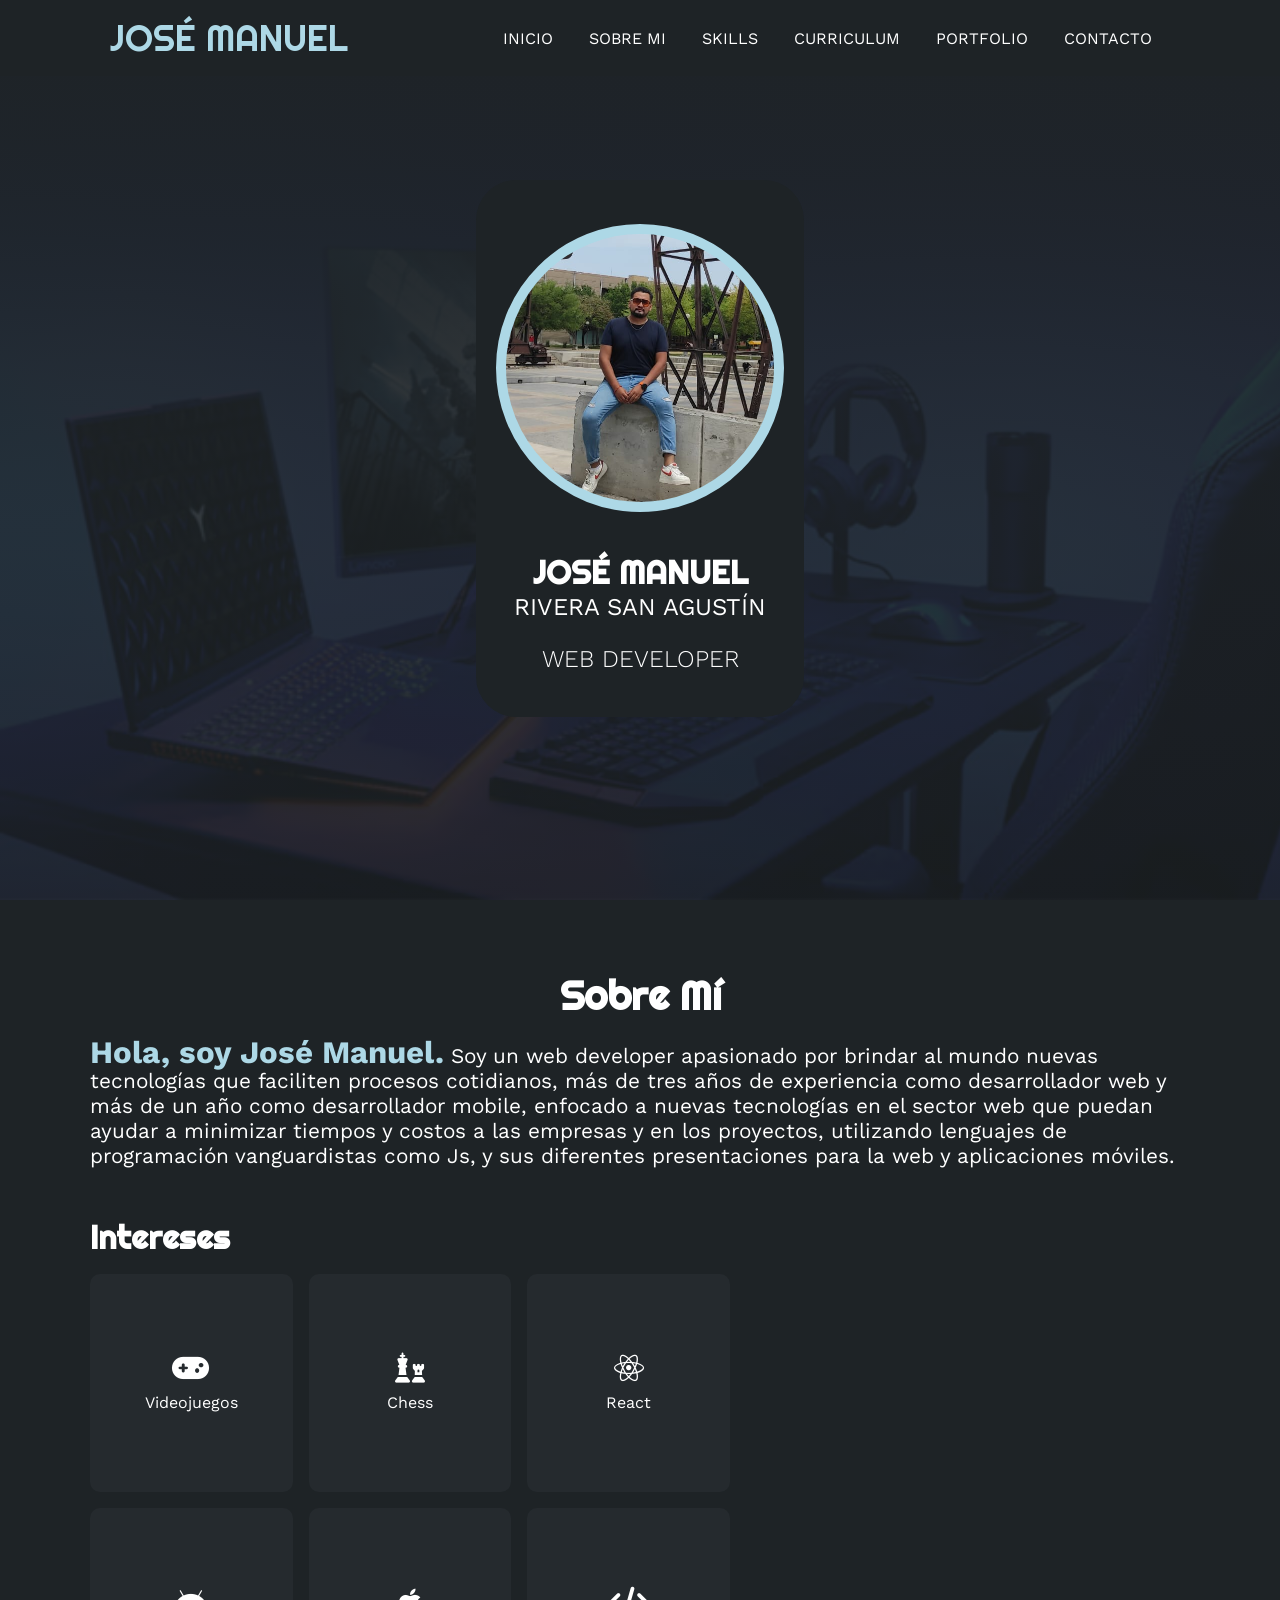
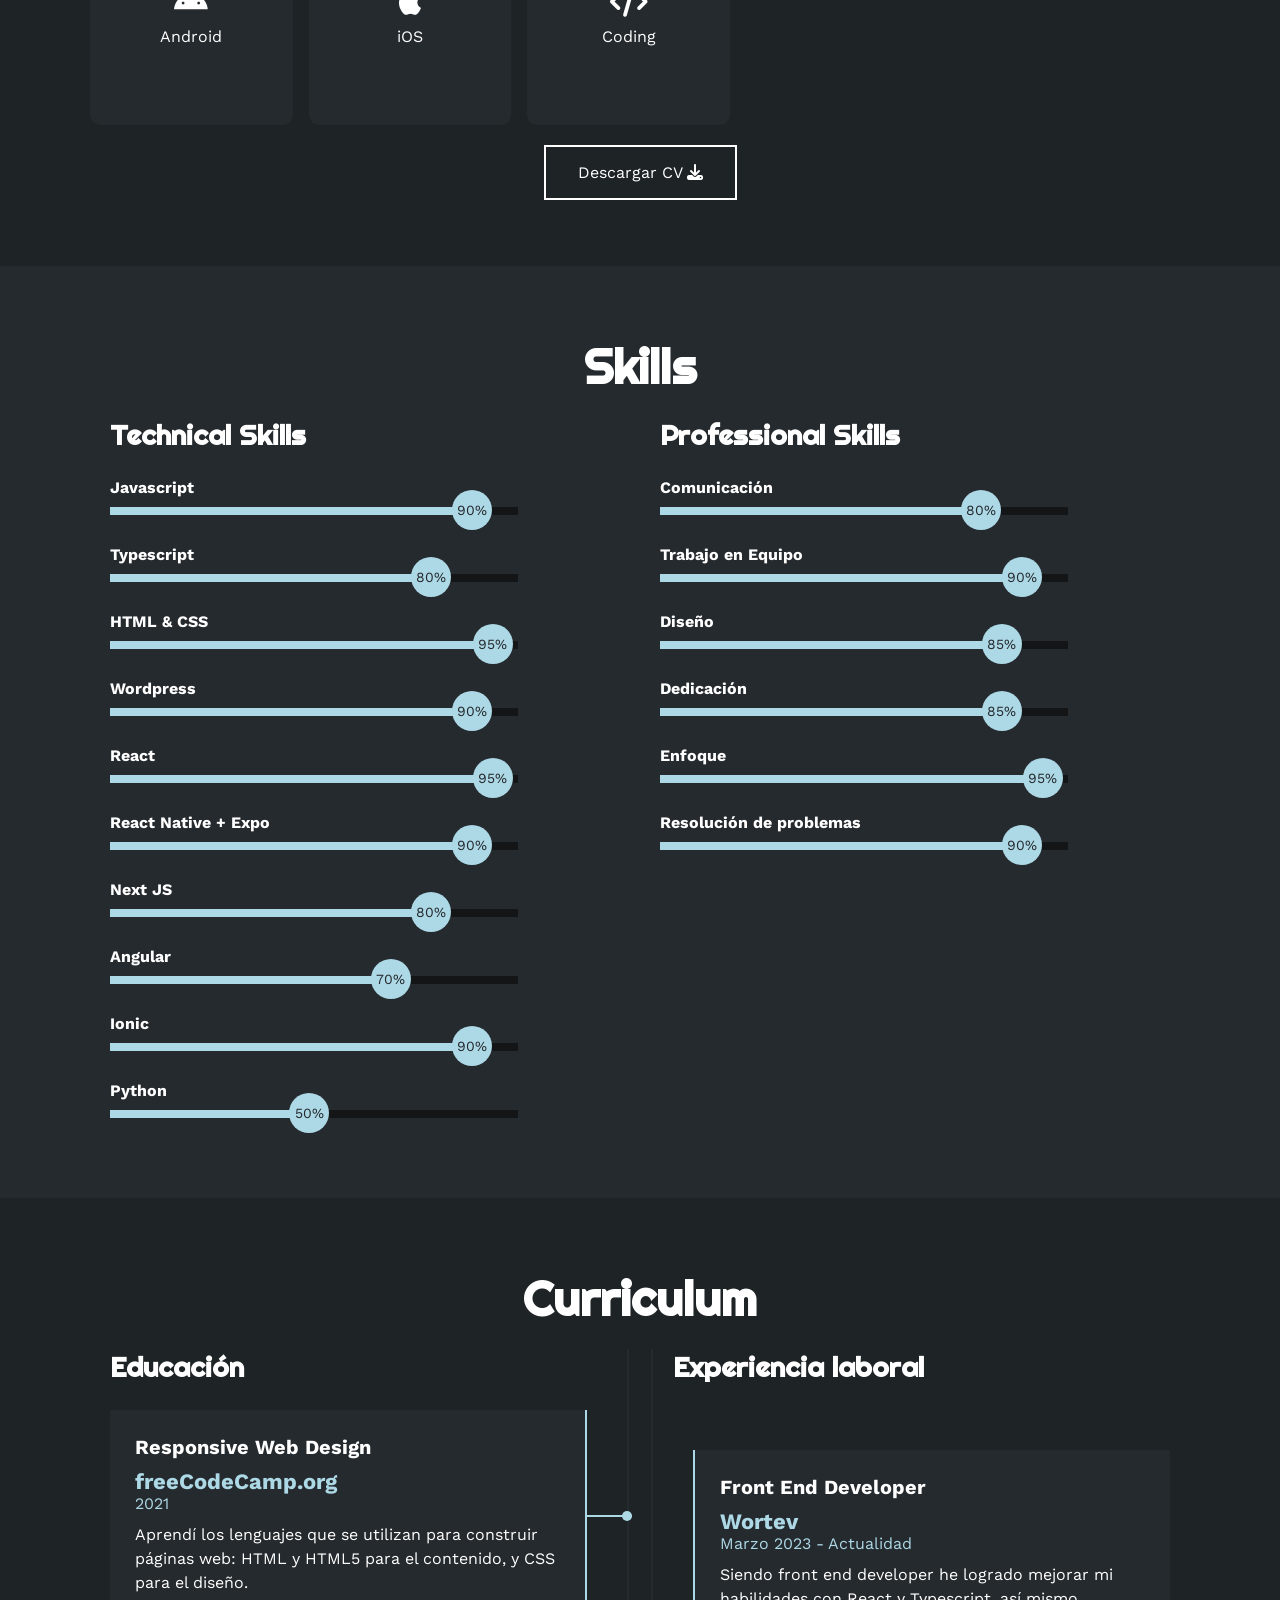
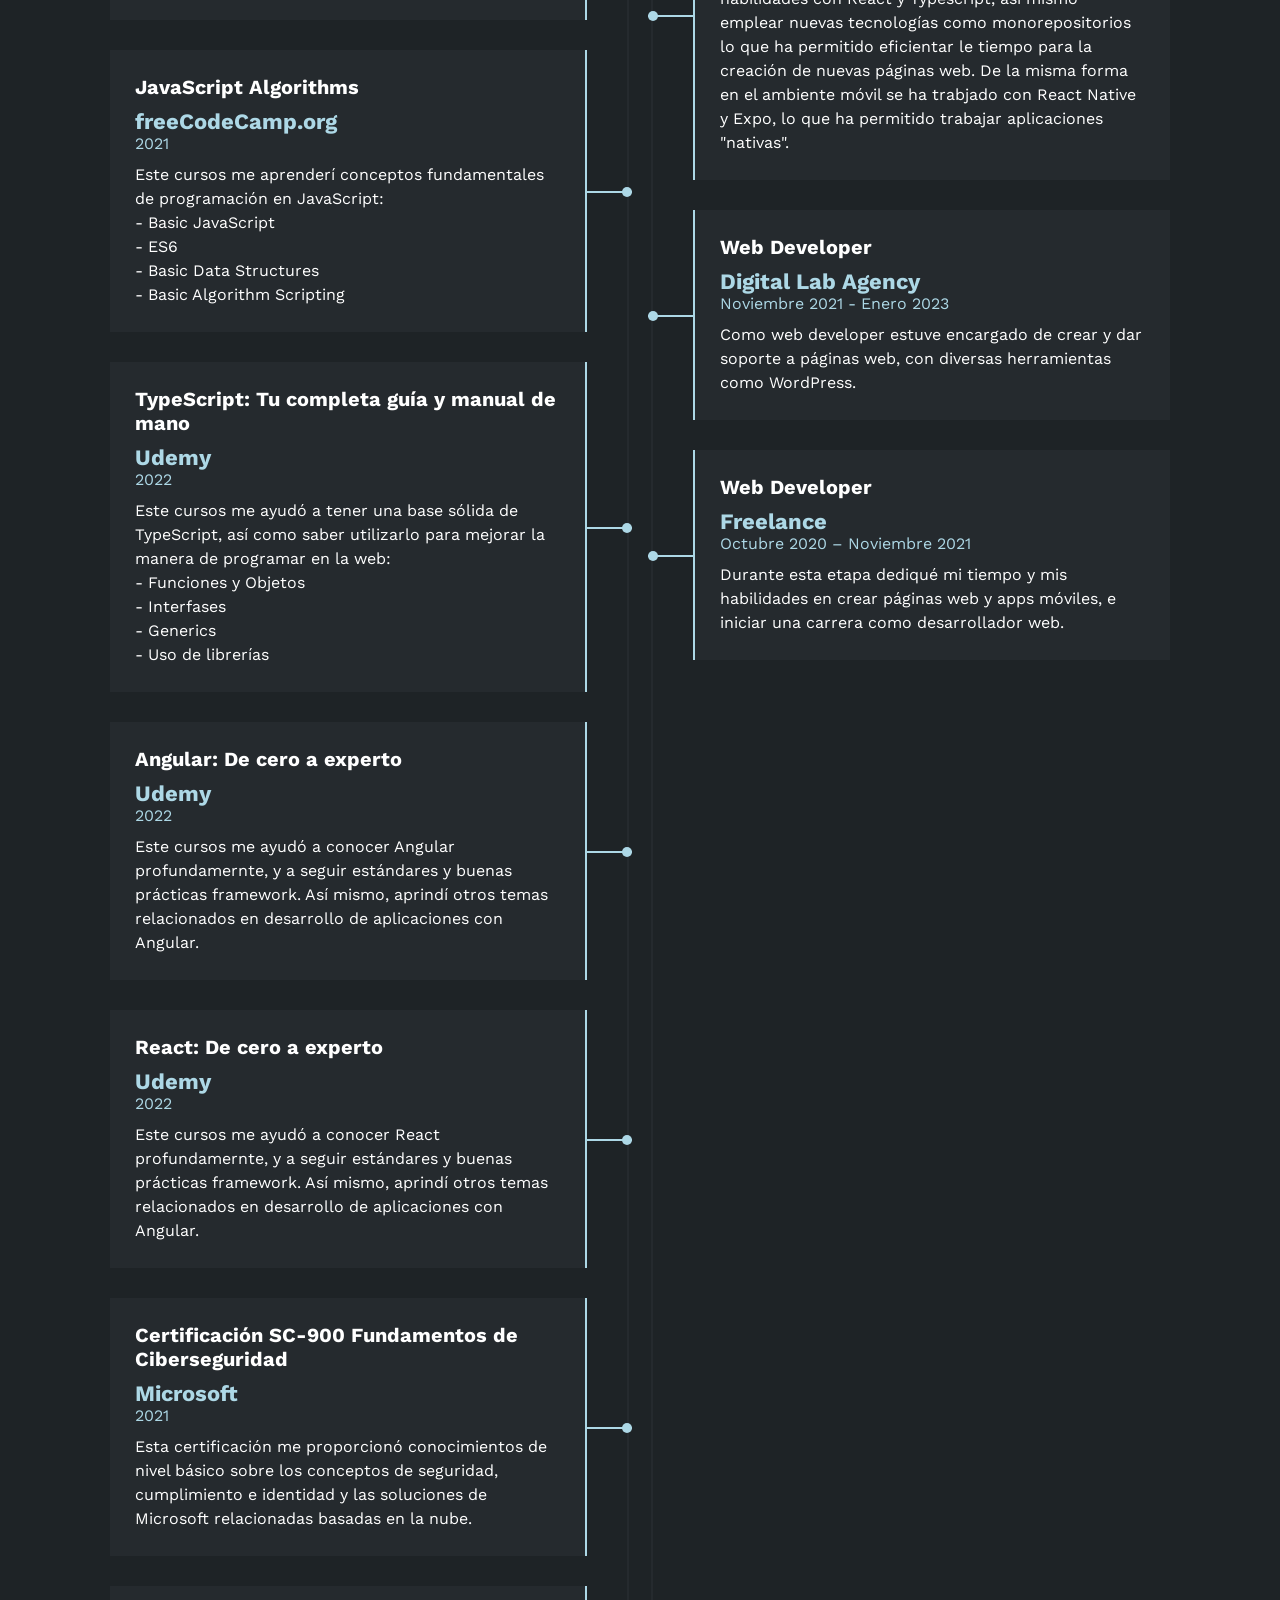
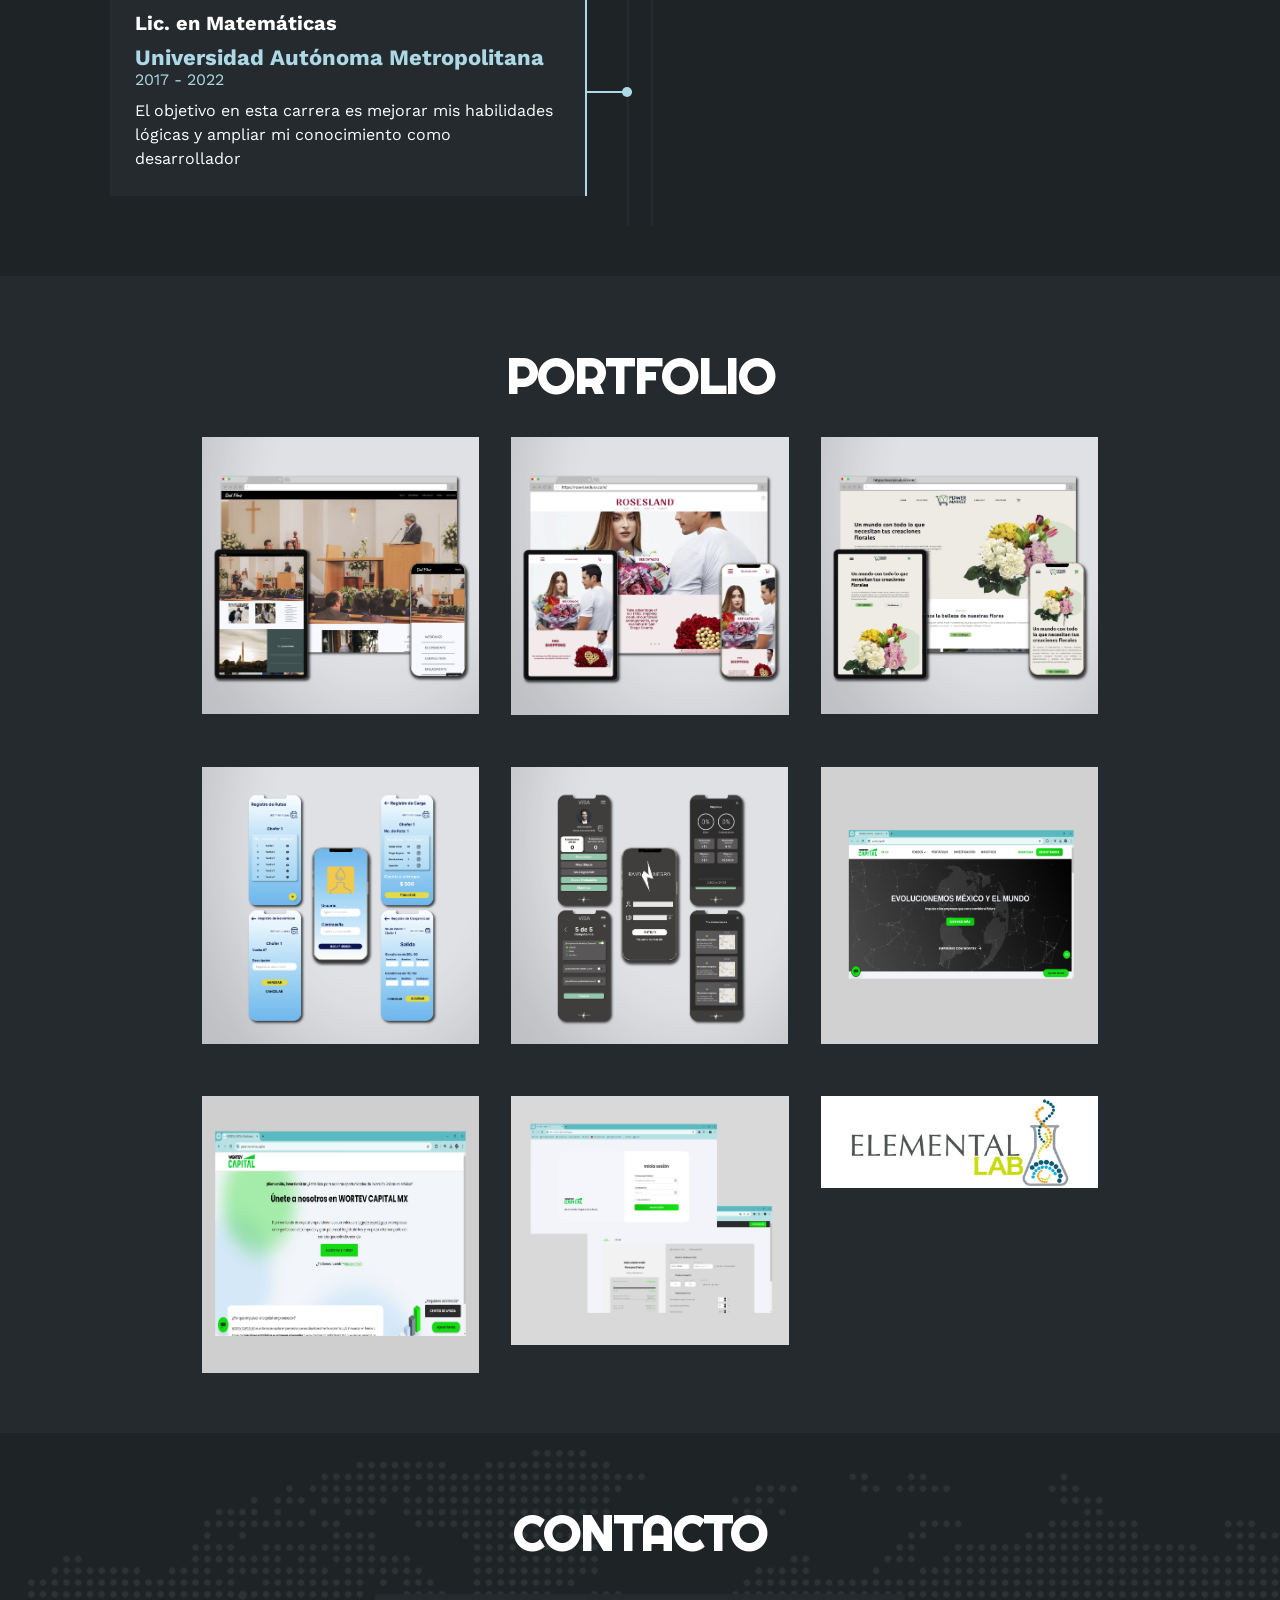
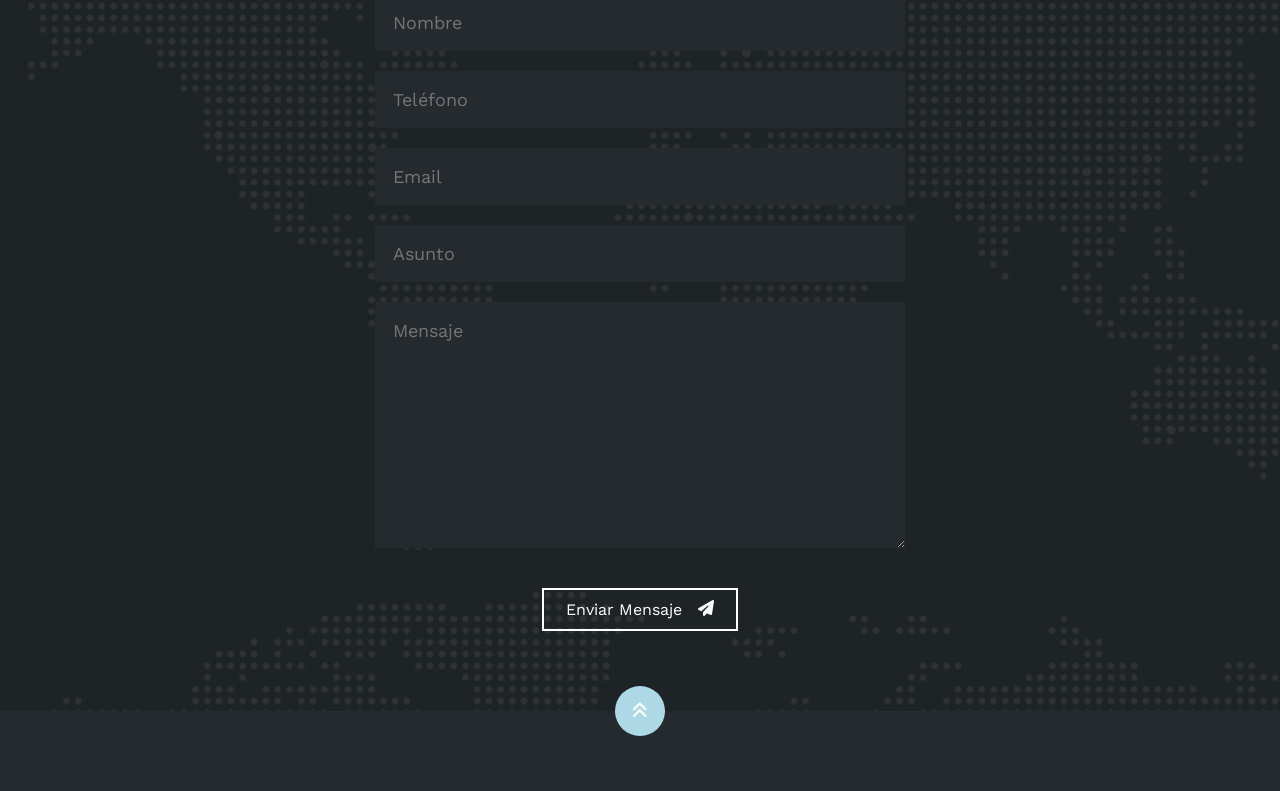
<file: index.html>
<!DOCTYPE html>
<html lang="es">
<head>
    <meta charset="UTF-8">
    <meta http-equiv="X-UA-Compatible" content="IE=edge">
    <meta name="viewport" content="width=device-width, initial-scale=1.0">
    <link rel="stylesheet" href="https://cdnjs.cloudflare.com/ajax/libs/font-awesome/6.1.2/css/all.min.css" integrity="sha512-1sCRPdkRXhBV2PBLUdRb4tMg1w2YPf37qatUFeS7zlBy7jJI8Lf4VHwWfZZfpXtYSLy85pkm9GaYVYMfw5BC1A==" crossorigin="anonymous" referrerpolicy="no-referrer" />
    <title>Portfolio</title>
    <link rel="shortcut icon" href="img/desarrollador-de-software.ico">
    <link rel="stylesheet" href="estilo.css">
</head>
<body>
    <!-- MENU ENCABEZADO -->
    <div class="contenedor-header">
        <header>
            <div class="logo">
                <a href="#">JOSÉ MANUEL</a>
            </div>
            <nav id="nav">
                <ul>
                    <li><a href="#inicio" onclick="seleccionar()">INICIO</a></li>
                    <li><a href="#sobremi" onclick="seleccionar()">SOBRE MI</a></li>
                    <li><a href="#skills" onclick="seleccionar()">SKILLS</a></li>
                    <li><a href="#curriculum" onclick="seleccionar()">CURRICULUM</a></li>
                    <li><a href="#portfolio" onclick="seleccionar()">PORTFOLIO</a></li>
                    <li><a href="#contacto" onclick="seleccionar()">CONTACTO</a></li>
                </ul>
            </nav>
            <div class="nav-responsive" onclick="mostrarOcultarMenu()">
                <i class="fa-solid fa-bars"></i>
            </div>
        </header>
    </div>

    <!-- SECCION INICIO -->
    <section id="inicio" class="inicio">
        <div class="contenido-banner">
            <div class="contenedor-img"></div>
            <h1>JOSÉ MANUEL</h1>
            <h2>RIVERA SAN AGUSTÍN</h2>
            <div class="cargo">
                <h3>WEB DEVELOPER</h3>
            </div>
        </div>
    </section>

    <!-- SECCION SOBRE MI -->
    <section id="sobremi" class="sobremi">
        <div class="contenido-seccion">
            <h2>Sobre Mí</h2>
            <p><span>Hola, soy José Manuel.</span> Soy un web developer apasionado por brindar al mundo nuevas tecnologías que faciliten procesos cotidianos, más de tres años de experiencia como desarrollador web y más de un año como desarrollador mobile, enfocado a nuevas tecnologías en el sector web que puedan ayudar a minimizar tiempos y costos a las empresas y en los proyectos, utilizando lenguajes de programación vanguardistas como Js, y sus diferentes presentaciones para la web y aplicaciones móviles.</p>

            <div class="fila filaresp">
                <!-- datos personales -->
                <!--
                <div class="col datos-personales">
                    <h3>Datos Personales</h3>
                    <ul>
                        <li>
                            <strong>Teléfono:</strong>
                            56 5855 1745
                        </li>
                        <li>
                            <strong>Email:</strong>
                            joserivera.sa@outlook.com
                        </li>
                        <li>
                            <strong>Ubicación:</strong>
                            Ciudad de México
                        </li>
                    </ul>
                </div> -->
     
                <!-- intereses -->
                <div class="col">
                    <h3>Intereses</h3>
                    <div class="contenedor-intereses">
                        <div class="interes juegos">
                            <i class="fa-solid fa-gamepad"></i>
                            <span>Videojuegos</span>
                        </div>
                        <div class="interes musica">
                            <i class="fa-solid fa-chess"></i>
                            <span>Chess</span>
                        </div>
                        <div class="interes viajes">
                            <i class="fa-brands fa-react"></i>
                            <span>React</span>
                        </div>
                        <div class="interes android">
                            <i class="fa-brands fa-android"></i>
                            <span>Android</span>
                        </div>
                        <div class="interes deporte">
                            <i class="fa-brands fa-apple"></i>
                            <span>iOS</span>
                        </div>
                        <div class="interes ciencia">
                            <i class="fa-solid fa-code"></i>
                            <span>Coding</span>
                        </div>
                        </div>                        
                    </div>
                </div>
            </div>
            <a target="_blank" href="download/CVJoséManuelRiveraSanAgustín.WebDeveloper.pdf" download="CV José Manuel Rivera San Agustín.pdf">
                Descargar CV <i class="fa-solid fa-download"></i>
                <span class="overlay"></span>
            </a>
        </div>
    </section>

    <!-- SECCION SKILLS -->
    <section class="skills" id="skills">
        <div class="contenido-seccion">
            <h2>Skills</h2>
            <div class="fila">
                <!-- Technical Skill -->
                <div class="col">
                    <h3>Technical Skills</h3>
                    <div class="skill">
                        <span>Javascript</span>
                        <div class="barra-skill">
                            <div class="progreso">
                                <span>90%</span>
                            </div>
                        </div>
                    </div>
                    <div class="skill">
                        <span>Typescript</span>
                        <div class="barra-skill">
                            <div class="progreso">
                                <span>80%</span>
                            </div>
                        </div>
                    </div>
                    <div class="skill">
                        <span>HTML & CSS</span>
                        <div class="barra-skill">
                            <div class="progreso">
                                <span>95%</span>
                            </div>
                        </div>
                    </div>
                    <div class="skill">
                        <span>Wordpress</span>
                        <div class="barra-skill">
                            <div class="progreso">
                                <span>90%</span>
                            </div>
                        </div>
                    </div>
                    <div class="skill">
                        <span>React</span>
                        <div class="barra-skill">
                            <div class="progreso">
                                <span>95%</span>
                            </div>
                        </div>
                    </div>
                    <div class="skill">
                        <span>React Native + Expo</span>
                        <div class="barra-skill">
                            <div class="progreso">
                                <span>90%</span>
                            </div>
                        </div>
                    </div>
                    <div class="skill">
                        <span>Next JS</span>
                        <div class="barra-skill">
                            <div class="progreso">
                                <span>80%</span>
                            </div>
                        </div>
                    </div>
                    <div class="skill">
                        <span>Angular</span>
                        <div class="barra-skill">
                            <div class="progreso">
                                <span>70%</span>
                            </div>
                        </div>
                    </div>
                    <div class="skill">
                        <span>Ionic</span>
                        <div class="barra-skill">
                            <div class="progreso">
                                <span>90%</span>
                            </div>
                        </div>
                    </div>
                    <div class="skill">
                        <span>Python</span>
                        <div class="barra-skill">
                            <div class="progreso">
                                <span>50%</span>
                            </div>
                        </div>
                    </div>
                </div>
                <!-- Professional Skills -->
                <div class="col">
                    <h3>Professional Skills</h3>
                    <div class="skill">
                        <span>Comunicación</span>
                        <div class="barra-skill">
                            <div class="progreso">
                                <span>80%</span>
                            </div>
                        </div>
                    </div>
                    <div class="skill">
                        <span>Trabajo en Equipo</span>
                        <div class="barra-skill">
                            <div class="progreso">
                                <span>90%</span>
                            </div>
                        </div>
                    </div>
                    <div class="skill">
                        <span>Diseño</span>
                        <div class="barra-skill">
                            <div class="progreso">
                                <span>85%</span>
                            </div>
                        </div>
                    </div>
                    <div class="skill">
                        <span>Dedicación</span>
                        <div class="barra-skill">
                            <div class="progreso">
                                <span>85%</span>
                            </div>
                        </div>
                    </div>
                    <div class="skill">
                        <span>Enfoque</span>
                        <div class="barra-skill">
                            <div class="progreso">
                                <span>95%</span>
                            </div>
                        </div>
                    </div>
                    <div class="skill">
                        <span>Resolución de problemas</span>
                        <div class="barra-skill">
                            <div class="progreso">
                                <span>90%</span>
                            </div>
                        </div>
                    </div>
                </div>
            </div>
        </div>
    </section>

    <!-- SECCION CURRICULUM -->
    <section id="curriculum" class="curriculum">
        <div class="contenido-seccion">
            <h2>Curriculum</h2>
            <div class="fila">
                <div class="col izquierda">
                    <h3>Educación</h3>
                    <div class="item izq">
                        <h4>Responsive Web Design</h4>
                        <span class="casa">freeCodeCamp.org</span>
                        <span class="fecha">2021</span>
                        <p> Aprendí los lenguajes que se utilizan para construir páginas web: HTML y HTML5 para el contenido, y CSS para el diseño.</p>
                        <div class="conectori">
                            <div class="circuloi"></div>
                        </div>
                    </div>
                    <div class="item izq">
                        <h4>JavaScript Algorithms</h4>
                        <span class="casa">freeCodeCamp.org</span>
                        <span class="fecha">2021</span>
                        <p> Este cursos me aprenderí conceptos fundamentales de programación en JavaScript: <br> - Basic JavaScript <br> - ES6 <br> - Basic Data Structures <br> - Basic Algorithm Scripting </p>
                        <div class="conectori">
                            <div class="circuloi"></div>
                        </div>
                    </div>
                    <div class="item izq">
                        <h4>TypeScript: Tu completa guía y manual de mano</h4>
                        <span class="casa">Udemy</span>
                        <span class="fecha">2022</span>
                        <p> Este cursos me ayudó a tener una base sólida de TypeScript, así como saber utilizarlo para mejorar la manera de programar en la web: <br> - Funciones y Objetos <br> - Interfases <br> - Generics <br> - Uso de librerías </p>
                        <div class="conectori">
                            <div class="circuloi"></div>
                        </div>
                    </div>
                    <div class="item izq">
                        <h4>Angular: De cero a experto</h4>
                        <span class="casa">Udemy</span>
                        <span class="fecha">2022</span>
                        <p> Este cursos me ayudó a conocer Angular profundamernte, y a seguir estándares y buenas prácticas framework. Así mismo, aprindí otros temas relacionados en desarrollo de aplicaciones con Angular.</p>
                        <div class="conectori">
                            <div class="circuloi"></div>
                        </div>
                    </div>  
                    <div class="item izq">
                        <h4>React: De cero a experto</h4>
                        <span class="casa">Udemy</span>
                        <span class="fecha">2022</span>
                        <p> Este cursos me ayudó a conocer React profundamernte, y a seguir estándares y buenas prácticas framework. Así mismo, aprindí otros temas relacionados en desarrollo de aplicaciones con Angular.</p>
                        <div class="conectori">
                            <div class="circuloi"></div>
                        </div>
                    </div>
                    <div class="item izq">
                        <h4>Certificación SC-900 Fundamentos de Ciberseguridad</h4>
                        <span class="casa">Microsoft</span>
                        <span class="fecha">2021</span>
                        <p>Esta certificación me proporcionó conocimientos de nivel básico sobre los conceptos de seguridad, cumplimiento e identidad y las soluciones de Microsoft relacionadas basadas en la nube.</p>
                        <div class="conectori">
                            <div class="circuloi"></div>
                        </div>
                    </div>
                    <div class="item izq">
                        <h4>Lic. en Matemáticas</h4>
                        <span class="casa">Universidad Autónoma Metropolitana</span>
                        <span class="fecha">2017 - 2022</span>
                        <p>El objetivo en esta carrera es mejorar mis habilidades lógicas y ampliar mi conocimiento como desarrollador </p>
                        <div class="conectori">
                            <div class="circuloi"></div>
                        </div>
                    </div>
                </div>

                <div class="col derecha">
                    <h3>Experiencia laboral</h3>
                    <div class="deri">
                        <div class="item der">
                            <h4>Front End Developer</h4>
                            <span class="casa">Wortev</span>
                            <span class="fecha">Marzo 2023 - Actualidad</span>
                            <p>Siendo front end developer he logrado mejorar mi habilidades con React y Typescript, así mismo emplear nuevas tecnologías como monorepositorios lo que ha permitido eficientar le tiempo para la creación de nuevas páginas web. De la misma forma en el ambiente móvil se ha trabjado con React Native y Expo, lo que ha permitido trabajar aplicaciones "nativas".</p>
                            <div class="conectord">
                                <div class="circulod"></div>
                            </div>
                        </div>
                        <div class="item der">
                            <h4>Web Developer</h4>
                            <span class="casa">Digital Lab Agency</span>
                            <span class="fecha">Noviembre 2021 - Enero 2023</span>
                            <p>Como web developer estuve encargado de crear y dar soporte a páginas web, con diversas herramientas como WordPress.  </p>
                            <div class="conectord">
                                <div class="circulod"></div>
                            </div>
                        </div>
                        <div class="item der">
                            <h4>Web Developer</h4>
                            <span class="casa">Freelance</span>
                            <span class="fecha">Octubre 2020 – Noviembre 2021</span>
                            <p>Durante esta etapa dediqué mi tiempo y mis habilidades en crear páginas web y apps móviles, e iniciar una carrera como desarrollador web. </p>
                            <div class="conectord">
                                <div class="circulod"></div>
                            </div>
                        </div>
                    </div>
                </div>
            </div>
        </div>
    </section>

    <!-- SECCION PORTFOLIO -->
    <section id="portfolio" class="portfolio">
        <div class="contenido-seccion">
            <h2>PORTFOLIO</h2>
            <div class="galeria">
                <div class="proyecto p1">
                    <a href="https://soulfilms.netlify.app/" target="_blank">
                        <div class="overlay">
                            <h3>Soul Films</h3>
                            <p>Página Web</p>
                            <div>
                                <i class="fa-brands fa-html5"></i>
                                <i class="fa-brands fa-css3-alt"></i>
                                <i class="fa-brands fa-square-js"></i>
                            </div>
                        </div>
                    </a>
                </div>
                <div class="proyecto p2">
                    <a href="https://roseslandusa.com/" target="_blank">
                        <div class="overlay">
                            <h3>ROSESLAND</h3>
                            <p>Página Web</p>
                            <i class="fa-brands fa-wordpress"></i>
                        </div>
                    </a>
                </div>
                <div class="proyecto p3">
                    <a href="https://icrg.mx/" target="_blank">
                        <div class="overlay">
                            <h3>ICRG</h3>
                            <p>Página Web</p>
                            <i class="fa-brands fa-wordpress"></i>
                        </div>
                    </a>
                </div>
                <div class="proyecto p4">
                    <a href="https://www.figma.com/file/9SmV5LiSKSox5v4CZLSGze/Purificadora-Pure-Water?t=ohBXqF3AfWhGl2Ji-1" target="_blank">
                        <div class="overlay">
                            <h3>Purificadora</h3>
                            <p>App Android</p>
                            <i class="fa-brands fa-angular"></i>
                        </div>
                    </a>
                </div>
                <div class="proyecto p5">
                    <a href="https://www.figma.com/file/hq88uGbxchFpYc0xC19925/Rayo-Negro?node-id=0-1&t=TwNl8Jx9VNA9vpJn-0" target="_blank">
                        <div class="overlay">
                            <h3>Rayo Negro</h3>
                            <p>App Android</p>
                            <i class="fa-brands fa-angular "></i>
                        </div>
                    </a>
                </div>
                <div class="proyecto p6">
                    <a href="https://wortev.capital/" target="_blank">
                        <div class="overlay">
                            <h3>Wortev Capital</h3>
                            <p>Página Web</p>
                            <i class="fa-brands fa-wordpress"></i>
                        </div>
                    </a>
                </div>
                <div class="proyecto p7">
                    <a href="https://panel-mx.wortev.capital/" target="_blank">
                        <div class="overlay">
                            <h3>Wortev Capital</h3>
                            <p>Panel</p>
                            <i class="fa-brands fa-react"></i>
                        </div>
                    </a>
                </div>
                <div class="proyecto p8">
                    <a href="https://admin-calcus.netlify.app/" target="_blank">
                        <div class="overlay">
                            <h3>Administrador de calculadoras</h3>
                            <p>Panel Administrativo</p>
                            <i class="fa-brands fa-react"></i>
                        </div>
                    </a>
                </div>
                <div class="proyecto p9">
                    <a href="" target="_blank">
                        <div class="overlay">
                            <h3>Wortev Capital</h3>
                            <p>App Mobile</p>
                            <i class="fa-brands fa-react"></i>
                            <p>AL DAR CLICK DESCARGARAS EL APK</p>
                        </div>
                    </a>
                </div>
            </div>
        </div>
    </section>

    <!-- SECCION CONTACTO -->
    <section id="contacto" class="contacto">
        <div class="contenido-seccion">
            <h2>CONTACTO</h2>
            <div class="fila">
                <!-- Formulario -->
                <div class="col">
                    <input type="text" placeholder="Nombre">
                    <input type="text" placeholder="Teléfono">
                    <input type="text" placeholder="Email">
                    <input type="text" placeholder="Asunto">
                    <textarea name="" id="" cols="30" rows="10" placeholder="Mensaje"></textarea>
                    <button>
                        <p>Enviar Mensaje</p><i class="fa-solid fa-paper-plane"></i>
                        <span class="overlay"></span>
                    </button>
                </div>
            </div>
        </div>
    </section>

    <!-- footer -->
    <footer>
        <a href="#inicio" class="arriba">
            <i class="fa-solid fa-angles-up"></i>
        </a>
    </footer>

    <script src="script.js"></script>
</body>
</html>
</file>
<file: estilo.css>
@import url('https://fonts.googleapis.com/css2?family=Righteous&family=Work+Sans:wght@100;300;400;600;800&display=swap');
*{
    box-sizing: border-box;
    font-family: 'Work Sans';
    margin: 0;
    padding: 0;
}
html{
    /* me permite deslizar cuando hago clic en los links del menu */
    scroll-behavior: smooth;
}
/* MENU */
.contenedor-header{
    background: #1e2326;
    position: fixed;
    width: 100%;
    top: 0;
    left: 0;
    z-index: 99;
}
.contenedor-header header{
    max-width: 1100px;
    margin: auto;
    display: flex;
    justify-content: space-between;
    align-items: center;
    padding: 15px 20px;
}
.contenedor-header header .logo a{
    font-family: 'Righteous';
    font-size: 36px;
    color: lightblue;
    text-decoration: none;
}
.contenedor-header header ul{
    display: flex;
    list-style: none;
}
.contenedor-header header nav ul li a{
    text-align: none;
    color: #fff;
    margin: 0 15px;
    padding: 3px;
    transition: .5s;
    text-decoration: none;
}
.contenedor-header header nav ul li a:hover{
    color: lightblue;
}
.nav-responsive{
    background-color: lightblue;
    color: #1e2326;
    padding: 5px 10px;
    border-radius: 5px;
    cursor: pointer;
    display: none;
}
/* SECCION I N I C I O */
.inicio{
    background: linear-gradient(to top, rgba(30,35,38,.8), rgba(30,35,38,1)),
    url(img/Setup.avif);
    background-size: cover;
    height: 100vh;
    color: #fff;
    display: flex;
    align-items: center;
}
.inicio .contenido-banner{
    padding: 20px;
    background-color: #1e2326;
    max-width: 350px;
    margin: 20vh auto auto auto;
    text-align: center;
    border-radius: 40px;
}



.contenedor-img {
    background-image: url("img/Profile1.jpeg");
    background-position: 35% 80%;
    background-repeat: no-repeat;
    background-size: 300%;
    width: 18em;
    height: 18em;
    border: 10px solid lightblue;
    border-radius: 50%;
    margin-top: 1.5em;
}

.inicio .contenido-banner h1{
    margin-top: 40px;
    font-size: 2em;
    font-family: 'Righteous';
}
.inicio .contenido-banner h2{
    font-size: 1.5em;
    font-weight: 400;
}
.inicio .contenido-banner a{
    color: #fff;
    display: inline-block;
    text-decoration: none;
    border: 1px solid #fff;
    border-radius: 100%;
    width: 42px;
    height: 42px;
    line-height: 42px;
    margin: 40px 5px;
    font-size: 20px;
    transition: .3s;
}
.inicio .contenido-banner a:hover{
    background-color: lightblue;
}

.cargo h3{
    font-size: 1.5em;
    padding-top: 1em;
    font-weight: 300 !important;
    padding-bottom: 1em;
}

.sobremi{
    background-color: #1e2326;
    color: #fff;
    padding: 50px 20px;
}
.sobremi .contenido-seccion{
    max-width: 1100px;
    margin: auto;
}
.sobremi h2{
    font-size: 2.5em;
    font-family: 'Righteous';
    text-align: center;
    padding: 20px 0;

}
.sobremi .contenido-seccion p{
    font-size: 1.3em;
    line-height: 1.2em;
    margin-bottom: 1em;
}
.sobremi .contenido-seccion p span{
    color: lightblue;
    font-weight: bold;
    font-size: 1.5em;
}
.sobremi .fila{
    display: flex;
}
.sobremi .fila .col {
    margin-top: 2.5%;
    width: 50%;
}
.sobremi .fila .col h3{
    font-size: 2em;
    font-family: 'Righteous';
    margin-bottom: 0.5em;
}
.sobremi .fila .col ul{
    list-style: none;
}
.sobremi .fila .col ul li{
    margin: 12px 0;
}
.sobremi .fila .col ul li strong{
    display: inline-block;
    color: lightblue;
    width: 130px;
}
.sobremi .fila .col ul li span{
    background-color: lightblue;
    padding: 3px;
    font-weight: bold;
    border-radius: 5px;
}

.sobremi .fila {
    display: flex;
    flex-wrap: wrap;
}

.col {
    display: flex;
    flex-direction: column;
}

.datos-personales li {
    font-size: 1.2em;
}

.contenedor-intereses {
    display: grid;
    grid-template-columns: 1fr 1fr 1fr;
    grid-template-rows: 1fr 1fr;
    grid-template-areas: "juegos musica viajar" "android deporte ciencia";
    grid-gap: 1em;
    height: 100%;
}

.juegos {
    grid-area: juegos;
    width: 100%;
    height: 100%;
}

.musica {
    grid-area: musica;
}

.viajes {
    grid-area: viajar;    
}

.android {
    grid-area: android;    
}

.deporte {
    grid-area: deporte;    
}

.ciencia {
    grid-area: ciencia;    
}

.sobremi .fila .interes{
    width: 100%;
    height: 100%;
    background-color: #252A2E;
    border-radius: 10px;
    margin: 0 15px 15px 0;
    display: flex;
    flex-direction: column;
    align-items: center;
    justify-content: center;
    transition: .3s;
}
.sobremi .fila .col .contenedor-intereses .interes:hover{
    background-color: lightblue;
    color: #252A2E;
}
.sobremi .fila .col .contenedor-intereses .interes i{
    font-size: 30px;
    margin-bottom: 10px;
}
.sobremi a{
    cursor: pointer;
    background-color: transparent;
    border: 2px solid #fff;
    width: fit-content;
    display: block;
    margin: 5em auto 1em auto;
    padding: 1em 2em;
    font-size: 1em;
    color: #fff;
    position: relative;
    z-index: 10;
    text-decoration: none;
}
.sobremi a .overlay{
    position: absolute;
    top: 0;
    left: 0;
    width: 0;
    height: 100%;
    background-color: lightblue;
    color: #252A2E;
    z-index: -1;
    transition: 0.8s;
}
.sobremi a:hover .overlay{
    width: 100%;
}
/* SECCION S K I L L S */
.skills{
    background-color: #252A2E;
    color: #fff;
    padding: 50px 20px;
}
.skills .contenido-seccion{
    max-width: 1100px;
    margin: auto;
}
.skills h2{
    font-size: 48px;
    font-family: 'Righteous';
    text-align: center;
    padding: 20px 0;

}
.skills .fila{
    display: flex;
}
.skills .fila .col{
    width: 50%;
    padding: 0 20px;
}
.skills .fila .col h3{
    font-size: 28px;
    font-family: 'Righteous';
    margin-bottom: 25px;
}
.skills .skill > span{
    font-weight: bold;
    display: block;
    margin-bottom: 10px;
}
.skills .skill .barra-skill{
    height: 8px;
    width: 80%;
    background-color: #131517;
    position: relative;
    margin-bottom: 30px;
}
.skills .skill .progreso{
    background-color: lightblue;
    position: absolute;
    top: 0;
    left: 0;
    height: 8px;
}
.skills .skill .barra-skill span{
    position: absolute;
    height: 40px;
    width: 40px;
    background-color: lightblue;
    border-radius: 50px;
    line-height: 40px;
    text-align: center;
    top: -17px;
    right: -15px;
    font-size: 14px;
}
.progreso span {
    color: #252A2E !important;
}
/* Estas clases se agregaran dinamicamente mediante javascript */
.skills .skill .javascript{
    width: 0%;
    animation: 2s javascript forwards;
}
@keyframes javascript {
    0%{width: 0%;}
    100%{width: 90%;}
}

.skills .skill .typescript{
    width: 0%;
    animation: 2s typescript forwards;
}
@keyframes typescript {
    0%{width: 0%;}
    100%{width: 80%;}
}

.skills .skill .htmlcss{
    width: 0%;
    animation: 2s htmlcss forwards;
}
@keyframes htmlcss {
    0%{width: 0%;}
    100%{width: 95%;}
}

.skills .skill .wordpress{
    width: 0%;
    animation: 2s wordpress forwards;
}
@keyframes wordpress {
    0%{width: 0%;}
    100%{width: 90%;}
}

.skills .skill .react{
    width: 0%;
    animation: 2s react forwards;
}
@keyframes react {
    0%{width: 0%;}
    100%{width: 95%;}
}

.skills .skill .reactnative{
    width: 0%;
    animation: 2s reactnative forwards;
}
@keyframes reactnative {
    0%{width: 0%;}
    100%{width: 90%;}
}

.skills .skill .nextjs{
    width: 0%;
    animation: 2s nextjs forwards;
}
@keyframes nextjs {
    0%{width: 0%;}
    100%{width: 80%;}
}

.skills .skill .angular{
    width: 0%;
    animation: 2s angular forwards;
}
@keyframes angular {
    0%{width: 0%;}
    100%{width: 70%;}
}

.skills .skill .ionic{
    width: 0%;
    animation: 2s ionic forwards;
}
@keyframes ionic {
    0%{width: 0%;}
    100%{width: 90%;}
}

.skills .skill .python{
    width: 0%;
    animation: 2s python forwards;
}
@keyframes python {
    0%{width: 0%;}
    100%{width: 50%;}
}

.skills .skill .comunicacion{
    width: 0%;
    animation: 2s comunicacion forwards;
}
@keyframes comunicacion {
    0%{width: 0%;}
    100%{width: 80%;}
}

.skills .skill .trabajo{
    width: 0%;
    animation: 2s trabajo forwards;
}
@keyframes trabajo {
    0%{width: 0%;}
    100%{width: 90%;}
}

.skills .skill .creatividad{
    width: 0%;
    animation: 2s creatividad forwards;
}
@keyframes creatividad {
    0%{width: 0%;}
    100%{width: 85%;}
}

.skills .skill .dedicacion{
    width: 0%;
    animation: 2s dedicacion forwards;
}
@keyframes dedicacion {
    0%{width: 0%;}
    100%{width: 85%;}
}

.skills .skill .responsabilidad{
    width: 0%;
    animation: 2s responsabilidad forwards;
}
@keyframes responsabilidad {
    0%{width: 0%;}
    100%{width: 95%;}
}

.skills .skill .resolucion{
    width: 0%;
    animation: 2s resolucion forwards;
}
@keyframes resolucion {
    0%{width: 0%;}
    100%{width: 90%;}
}
/* SECCION CURRICULUM */
.curriculum{
    background-color: #1e2326;
    color: #fff;
    padding: 50px 20px;
}
.curriculum .contenido-seccion{
    max-width: 1100px;
    margin: auto;
}
.curriculum h2{
    font-size: 48px;
    font-family: 'Righteous';
    text-align: center;
    padding: 20px 0;

}
.curriculum .fila{
    display: flex;
    justify-content: space-between;
}
.curriculum .fila .col{
    width: 49%;
    padding: 0 20px;
}
.curriculum .fila .col h3{
    font-size: 28px;
    font-family: 'Righteous';
    margin-bottom: 25px;
}
.curriculum .fila .izquierda{
    border-right: 2px solid #252A2E;
}
.curriculum .fila .derecha{
    border-left: 2px solid #252A2E;
}
.curriculum .fila .item{
    padding: 25px;
    margin-bottom: 30px;
    background-color: #252A2E;
    position: relative;
}
.curriculum .fila .item h4{
    font-size: 20px;
    margin-bottom: 10px;
}
.curriculum .fila .item .casa{
    color: lightblue;
    font-size: 22px;
    font-weight: bold;
    display: block;
}
.curriculum .fila .item .fecha{
    display: block;
    color: lightblue;
    margin-bottom: 10px;
}
.curriculum .fila .item p{
    line-height: 24px;
}
.curriculum .fila .izq{
    border-right: 2px solid lightblue;
    margin-right: 20px;
}
.curriculum .fila .der{
    border-left: 2px solid lightblue;
    margin-left: 20px;
}
.curriculum .fila .item .conectori{
    height: 2px;
    background-color: lightblue;
    width: 47px;
    position: absolute;
    top: 50%;
    right: -47px;
    z-index: 5;
}
.curriculum .fila .item .conectori .circuloi{
    display: block;
    height: 10px;
    width: 10px;
    border-radius: 50%;
    background-color: lightblue;
    float: right;
    position: relative;
    bottom: 4px;
}
.curriculum .fila .item .conectord{
    height: 2px;
    background-color: lightblue;
    width: 47px;
    position: absolute;
    top: 50%;
    left: -47px;
    z-index: 5;
}
.curriculum .fila .item .conectord .circulod{
    display: block;
    height: 10px;
    width: 10px;
    border-radius: 50%;
    background-color: lightblue;
    float: left;
    position: relative;
    bottom: 4px;
}

.deri {
    margin-top: 8%;
}
/* SECCION PORTFOLIO */
.portfolio{
    background-color: #252A2E;
    color: #fff;
    padding: 50px 20px;
}
.portfolio .contenido-seccion{
    max-width: 1100px;
    margin: auto;
}
.portfolio h2{
    font-size: 48px;
    font-family: 'Righteous';
    text-align: center;
    padding: 20px 0;
}

.datos-personales li {
    padding-top: 2em;
}

.galeria {
    display: grid;
    width: 70vw;
    grid-template-columns: 1fr 1fr 1fr;
    grid-template-rows: 1fr 1fr 1fr;
    grid-template-areas: "p1 p2 p3" "p4 p5 p6" "p7 p8 p9";
    gap: 2em;
}

.p1 {
    grid-area: p1;
    background-image: url(img/Mockup_soulfilms-01.avif);
    background-size: contain;
    background-repeat: no-repeat;
}

.p2 {
    grid-area: p2;
    background-image: url(img/Mockup_rosesland-01.avif);
    background-size: contain;
    background-repeat: no-repeat;
}

.p3 {
    grid-area: p3;
    background-image: url(img/mockup_flowermarket-01.png);
    background-size: contain;
    background-repeat: no-repeat;
}

.p4 {
    grid-area: p4;
    background-image: url(img/Mockup_puriapp-01.avif);
    background-size: contain;
    background-repeat: no-repeat;
}

.p5 {
    grid-area: p5;
    background-image: url(img/Mockup_rayonegro-01-01.avif);
    background-size: contain;
    background-repeat: no-repeat;
}

.p6 {
    grid-area: p6;
    background-image: url(img/wortev-cap.avif);
    background-size: contain;
    background-repeat: no-repeat;
}

.p7 {
    grid-area: p7;
    background-image: url(img/panel-mx.avif);
    background-size: contain;
    background-repeat: no-repeat;
}

.p8 {
    grid-area: p8;
    background-image: url(img/admin-calcus.avif);
    background-size: contain;
    background-repeat: no-repeat;
}

.p9 {
    grid-area: p9;
    background-image: url(img/logo_elemental_lab.jpeg);
    background-size: contain;
    background-repeat: no-repeat;
}

.interes {
    width: 30vw;
    aspect-ratio: 1/1;
}

.portfolio {
    display: flex;
    flex-wrap: wrap;
    justify-content: space-around;
}
.portfolio .galeria .proyecto{
    position: relative;
    aspect-ratio: 1/1;
    max-width: 340px;
    height: fit-content;
    margin: 10px;
    cursor: pointer;
}
.portfolio .proyecto img{
    width: 100%;
    height: 50%;
    display: block;
}
.proyecto {
    width: 100%;
    transition: 1.2s;
}
.portfolio .galeria .proyecto .overlay{
    position: absolute;
    top: 0;
    width: 100%;
    height: 100%;
    text-align: center;
    background: linear-gradient(#252A2E , #252A2E 80%);
    display: flex;
    flex-direction: column;
    justify-content: center;
    transition: 0.5s;
    font-size: 18px;
    letter-spacing: 3px;
    opacity: 0;
    text-decoration: none;
}
.portfolio .galeria .proyecto .overlay h3{
    margin-bottom: 20px;
    transition: 1s;
    text-decoration: none;
}
.portfolio .galeria .proyecto .overlay:hover{
    opacity: 0.8;
}
.proyecto:hover {
    transform: scale(1.1);
}
.portfolio .galeria .proyecto .overlay:hover h3{
    margin-bottom: 0px;
    color: #fff;
}
.proyecto a {
    text-decoration: none;
    color: #fff !important;
}
.overlay p {
    color: #fff;
    margin-bottom: 10px;
}
/* SECCION CONTACTO */
.contacto{
    background-image: url(img/contact_bg.png);
    background-color: #1e2326;
    color: #fff;
    padding: 50px 0;
}
.contacto .contenido-seccion{
    max-width: 1100px;
    margin: auto;
}
.contacto h2{
    font-size: 48px;
    font-family: 'Righteous';
    text-align: center;
    padding: 20px 0;
}
.contacto .fila{
    display: flex;
    justify-content: center;
}
.contacto .col{
    width: 50%;
    padding: 10px;
    position: relative;
}
.contacto .col input, .contacto .col textarea{
    display: block;
    width: 100%;
    padding: 18px;
    border: none;
    margin-bottom: 20px;
    background-color: #252A2E;
    color: #fff;
    font-size: 18px;
}
.contacto button{
    cursor: pointer;
    background-color: transparent;
    border: 2px solid #fff;
    width: fit-content;
    display: flex;
    margin: 20px auto;
    padding: 10px 22px;
    font-size: 16px;
    color: #fff;
    position: relative;
    z-index: 10;
    gap: 1em;
}
.contacto button .overlay{
    position: absolute;
    top: 0;
    left: 0;
    width: 0;
    height: 100%;
    background-color: lightblue;
    z-index: -1;
    transition: 1s;
}
.contacto button:hover .overlay{
    width: 100%;
}
.contacto .col img{
    width: 100%;
}
.contacto .col .info{
    position: absolute;
    top: 40%;
    background-color: #252A2E;
    padding: 20px;
    max-width: 350px;
    left: 50%;
    transform: translate(-50%, -50%);
}
.contacto .col .info ul{
    list-style: none;
}
.contacto .col .info ul li{
    margin-bottom: 20px;
}
.contacto .col .info ul li i{
    color: #1CB698;
    display: inline-block;
    margin-right: 20px;
}
footer{
    background-color: #252A2E;
    color: #fff;
    padding: 50px 0 30px 0;
    text-align: center;
    position: relative;
    width: 100%;
}
footer .redes{
    margin-bottom: 20px;
}
footer .redes a{
    color: #fff;
    display: inline-block;
    text-decoration: none;
    border: 1px solid #fff;
    border-radius: 100%;
    width: 42px;
    height: 42px;
    line-height: 42px;
    margin: 40px 5px;
    font-size: 20px;
    transition: .3s;
}
footer .arriba{
    display: block;
    width: 50px;
    height: 50px;
    background-color: lightblue;
    color: #fff;
    position: absolute;
    left: 50%;
    transform: translateX(-50%);
    top: -25px;
    border-radius: 50%;
    line-height: 50px;
    font-size: 18px;
}
/* SECCION RESPONSIVE */
@media screen and (max-width:980px){
    nav{
        display: none;
    }
    .nav-responsive{
        display: block;
    }
    nav.responsive{
        display: block;
        position: absolute;
        right: 0;
        top: 75px;
        background-color: #252A2E;
        width: 180px;
    }
    nav.responsive ul{
        display: block !important;
    }
    nav.responsive ul li{
        border-bottom: 1px solid #fff;
        padding: 10px 0;
    }

    .datos-personales {
        margin-bottom: 2em;;
        width: 100vw !important;
    }

    .filaresp {
        display: flex;
        flex-direction: column;
        align-items: flex-start;
    }

    .contenedor-intereses {
        display: grid;
        width: 100%;
        grid-template-columns: 1fr 1fr 1fr;
        grid-template-rows: 1fr 1fr;
        grid-template-areas: "juegos musica viajar" "android deporte ciencia";
        grid-gap: 1em;
        height: 100%;
        margin-bottom: 2em;
        margin-left: 45%;
    }
}


@media screen and (max-width:700px){
    .sobremi .fila{
        display: block;
    }
    .sobremi .fila .col{
        width: fit-content;
    }

    .skills .fila{
        display: block;
    }
    .skills .fila .col{
        width: 100%;
    }
    .skills .fila .col .barra-skill{
        width: 100%;
    }

    .curriculum .fila{
        display: block;
    }
    .curriculum .fila .col{
        width: 90%;
    }
    .curriculum .fila .derecha{
        margin-left: 0;
    }

    .datos-personales {
        width: 100% !important;
    }

    .filaresp {
        display: flex !important;
        flex-direction: column !important;
        align-items: flex-start !important;
        margin-left: 0 !important;
    }

    .contenedor-intereses {
        display: grid;
        width: 100%;
        grid-template-columns: 1fr 1fr;
        grid-template-rows: 1fr 1fr 1fr;
        grid-template-areas: "juegos musica" "viajar android" "deporte ciencia";
        grid-gap: 1em;
        height: 100%;
        margin-bottom: 2em;
        margin-left: 0;
    }

    .contenedor-intereses {
        width: 75vw;
    }

    .galeria {
        display: grid;
        width: 95%;
        grid-template-columns: 1fr;
        grid-template-rows: 1fr 1fr 1fr 1fr 1fr 1fr;
        grid-template-areas: "p1" "p2" "p3" "p4" "p5" "p6";
        gap: 2em;
    }
    
    .p1 {
        grid-area: p1;
    }
    
    .p2 {
        grid-area: p2;
    }
    
    .p3 {
        grid-area: p3;
    }
    
    .p4 {
        grid-area: p4;
    }
    
    .p5 {
        grid-area: p5;
    }
    
    .p6 {
        grid-area: p6;
    }

    .portfolio {
        display: block;
        width: 100%;
    }
    .portfolio .galeria .proyecto{
        max-width: 100%;
    }
    .portfolio .galeria .proyecto img{
        width: 100%;
    }
    .contacto .fila{
        display: block;
    }
    .contacto .fila .col{
        width: 100%;
    }
}
</file>
